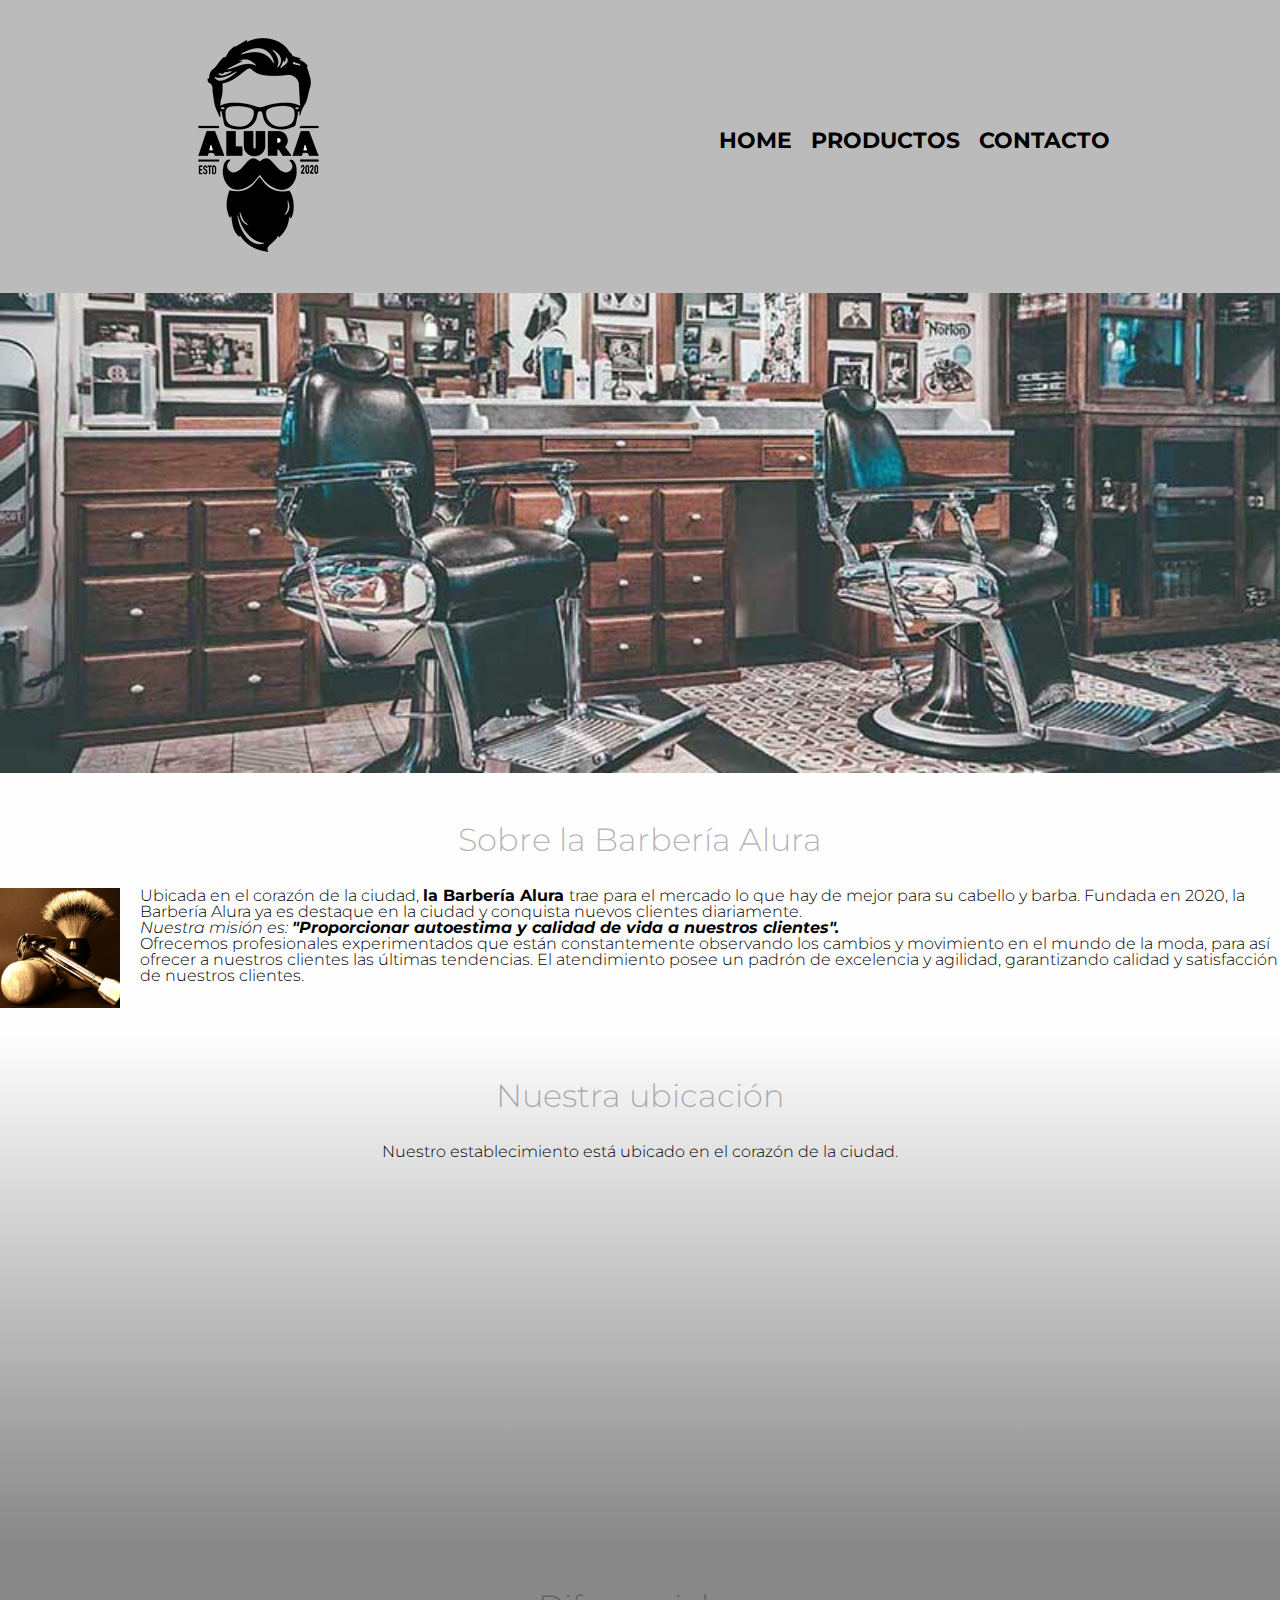
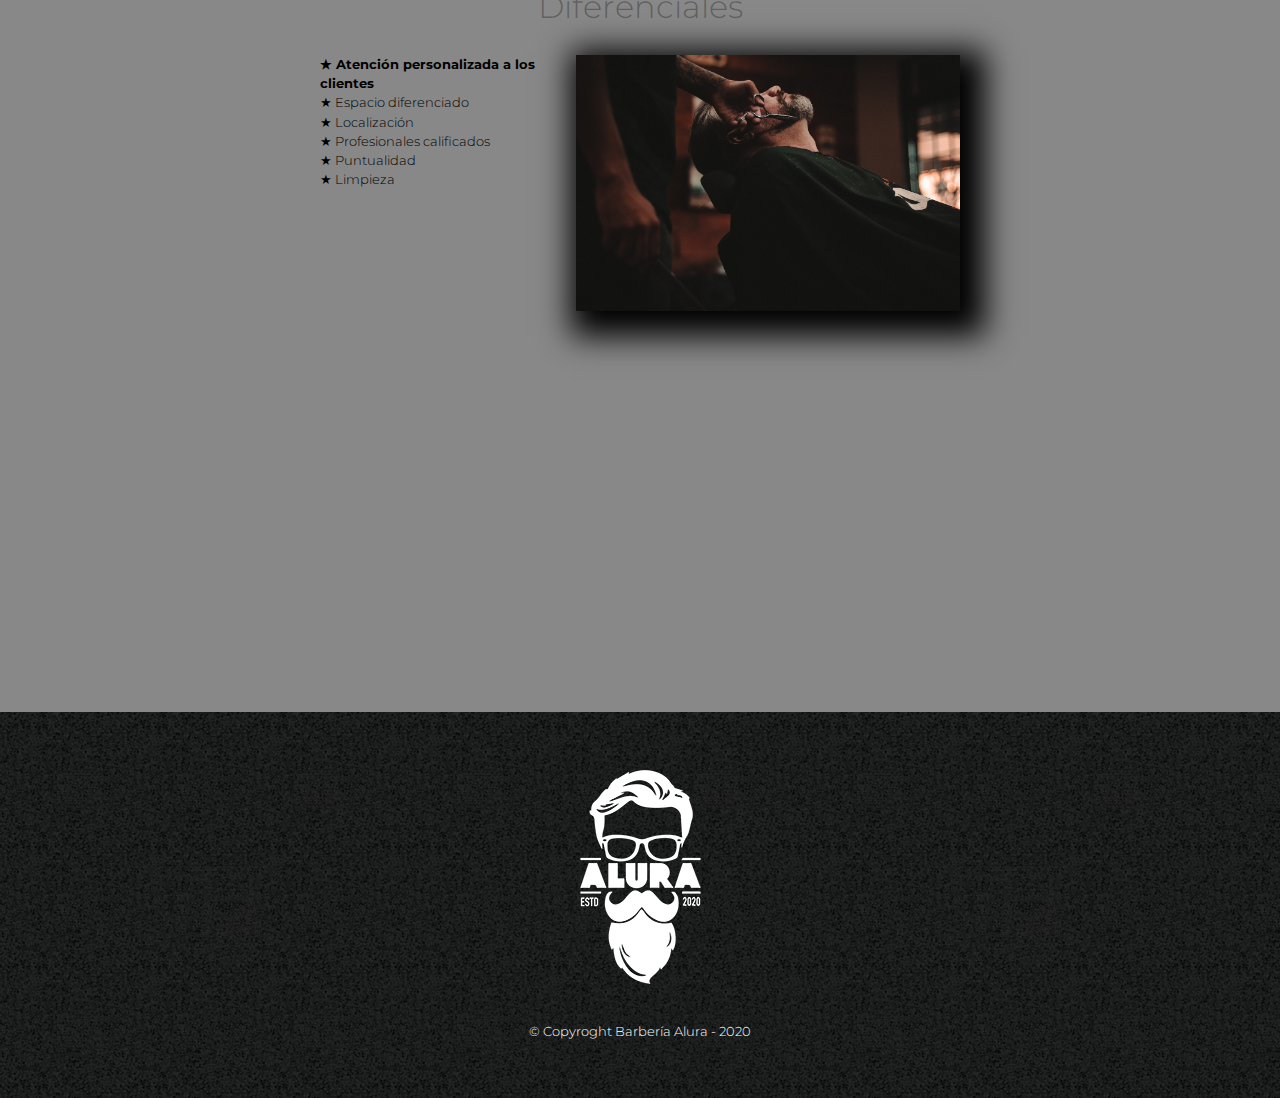
<file: index.html>
<!DOCTYPE html>
<html lang="en">
<head>
    <meta charset="UTF-8">
    <meta name="viewport" content="width=device-width, initial-scale=1.0">
    <link rel="stylesheet" href="reset.css">
    <link rel="stylesheet" href="style.css">
    <link rel="preconnect" href="https://fonts.googleapis.com">
    <link rel="preconnect" href="https://fonts.gstatic.com" crossorigin>
    <link href="https://fonts.googleapis.com/css2?family=Montserrat:ital,wght@0,300;1,300&display=swap" rel="stylesheet">
    <title>Barbería Alura</title>


</head>
<body>
    <header >

        <div class="caja">
            <h1>
                <img src="imagenes/logo.png" >
            </h1>
    
            <nav>
                <ul>
                    <li> <a href="index.html">Home</a></li>
                    <li><a href="productos.html">Productos</a></li>
                    <li><a href="contacto.html">Contacto</a></li>
                </ul>
            </nav>

        </div>
    
    </header>

    <img class="banner" src="banner/banner.jpg"/>



  

    <main>
 

        <section class="principal">

            <h2 class="tituloPrincipal"> Sobre la Barbería Alura</h2>
            <img class="utensilios" src="imagenes/utensilios[1].jpg" alt="Utensilios de una barbería">

            <p id="sobreAlura"> 
                Ubicada en el corazón de la ciudad, <strong>la Barbería Alura </strong> trae para el mercado lo que hay de mejor para su cabello y barba. Fundada en 2020, la Barbería Alura ya es destaque en la ciudad y conquista nuevos clientes diariamente. 
            </p>
            
            <p id="mision">
                <em>
                    Nuestra misión es: 
                    <strong>
                        "Proporcionar autoestima y calidad de vida a nuestros clientes". 
                    </strong>
                </em>
            </p>
        
            <p>
                Ofrecemos profesionales experimentados que están constantemente observando los cambios y movimiento en el mundo de la moda, para así ofrecer a nuestros clientes las últimas tendencias. El atendimiento posee un padrón de excelencia y agilidad, garantizando calidad y satisfacción de nuestros clientes.
            </p>
    
        </section>

        <section class="mapa">
            <h3 class="tituloPrincipal"> Nuestra ubicación</h3>

            <p>Nuestro establecimiento está ubicado en el corazón de la ciudad.</p>
            
            <div class="mapaContenido">
                <iframe src="https://www.google.com/maps/embed?pb=!1m18!1m12!1m3!1d3656.4083093019335!2d-46.63461261649957!3d-23.58968516415438!2m3!1f0!2f0!3f0!3m2!1i1024!2i768!4f13.1!3m3!1m2!1s0x94ce5bd9bb943bf5%3A0x6f642995c970f0fe!2scaelum%20alura!5e0!3m2!1ses-419!2smx!4v1710013903388!5m2!1ses-419!2smx" width="100%" height="300" style="border:0;" allowfullscreen="" loading="lazy" referrerpolicy="no-referrer-when-downgrade"></iframe>

            </div>
           

        </section>

        <section class="diferenciales">
            <h3 class="tituloPrincipal">Diferenciales</h3>

            <div class="contenidoDiferenciales">
                <ul class="listaDiferenciales">
                    <li class="items">  Atención personalizada a los clientes</li>
                    <li class="items">  Espacio diferenciado</li>
                    <li class="items">  Localización</li>
                    <li class="items"> Profesionales calificados</li>
                    <li class="items"> Puntualidad</li>
                    <li class="items"> Limpieza</li>
                 
                </ul><img src="diferenciales/diferenciales.jpg"  class="imagenDiferenciales">

            </div>
 
            <div class="video">
                <iframe width="100%" height="315" src="https://www.youtube.com/embed/wcVVXUV0YUY?si=PZJ37GWvmsoE0d3E" title="YouTube video player" frameborder="0" allow="accelerometer; autoplay; clipboard-write; encrypted-media; gyroscope; picture-in-picture; web-share" allowfullscreen></iframe>
            </div>
    
 
          
    
        </section>




    </main>


    <footer>
        <img src="imagenes/logo-blanco.png" alt="logo de la barbería">
        <p class="copyright">&copy Copyroght Barbería Alura - 2020 </p>
    </footer>

    <script src="main.js"></script>
</body>
</html>
</file>
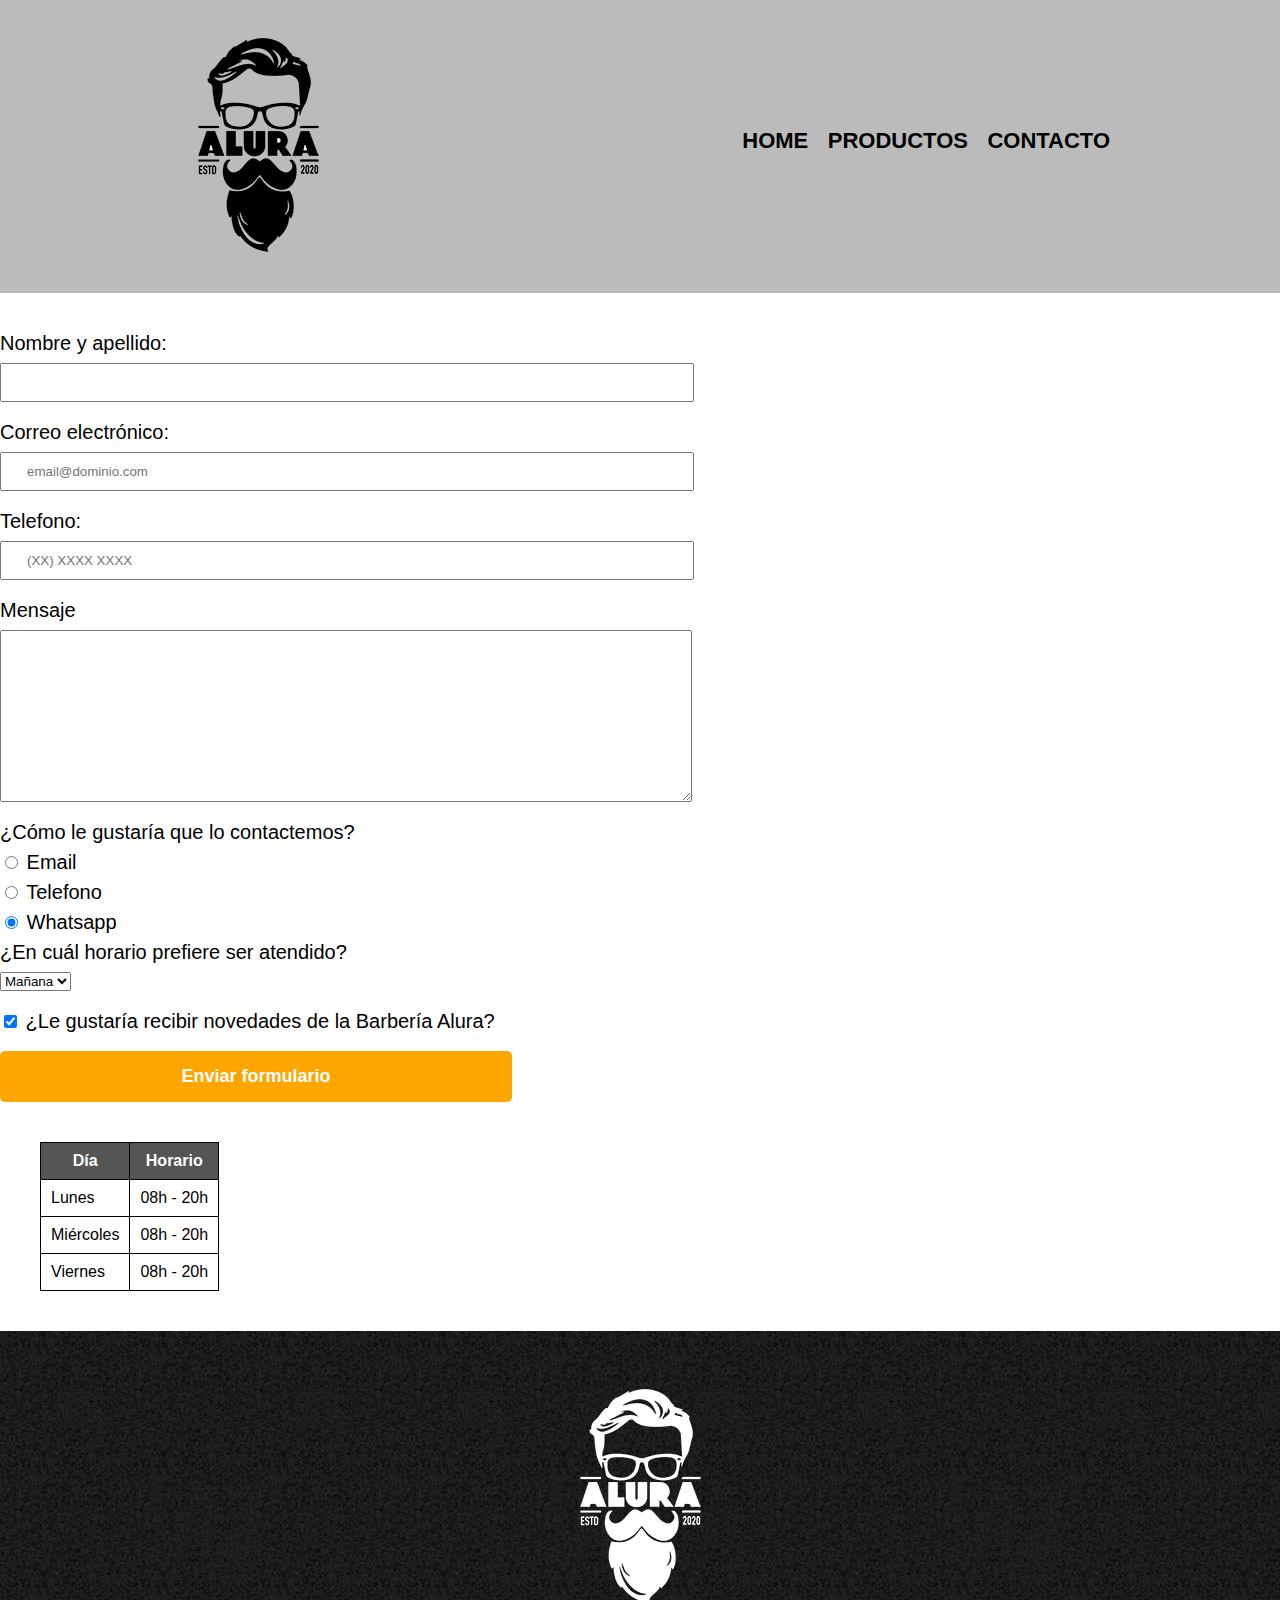
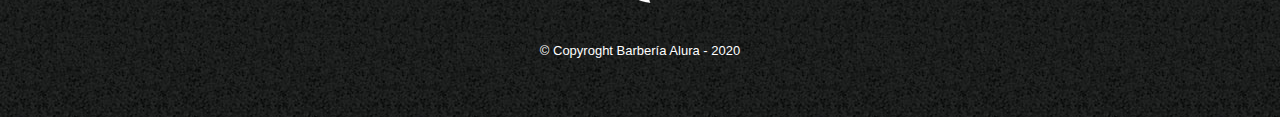
<file: contacto.html>
<!DOCTYPE html>
<html lang="en">
<head>
    <meta charset="UTF-8">
    <meta name="viewport" content="width=device-width, initial-scale=1.0">
    <title>Contacto - Barbería Alura</title>
    <link rel="stylesheet" href="reset.css">
    <link rel="stylesheet" href="style.css">
</head>
<body>
    <header >

        <div class="caja">
            <h1>
                <img src="imagenes/logo.png" alt="Logo de la barbería Alura">
            </h1>
    
            <nav>
                <ul>
                    <li> <a href="index.html">Home</a></li>
                    <li><a href="productos.html">Productos</a></li>
                    <li><a href="http://www.google.com">Contacto</a></li>
                </ul>
            </nav>
        </div>
    </header>
    <main>
        <form action="">
            <label for="nombreApellido">Nombre y apellido:</label>
            <input id="nombreApellido" type="text" class="input-padron" required>

            <label for="correoElectronico">Correo electrónico:</label>
            <input id="correoElectronico" type="email" class="input-padron" required placeholder="email@dominio.com">

            <label for="telefono" >Telefono:</label>
            <input id="telefono" type="tel" class="input-padron" required placeholder="(XX) XXXX XXXX">

            <label for="mensaje">Mensaje</label>
            <textarea id="mensaje" cols="70" rows="10" class="input-padron" required ></textarea>

            <fieldset>
                <legend>¿Cómo le gustaría que lo contactemos?</legend>

                <label for="radio-email">
                    <input type="radio" name="contacto" value="email" id="radio-email">
                    Email
                </label>
                
    
                <label for="radio-telefono">
                    <input type="radio" name="contacto" value="telefono" id="radio-telefono">
                    Telefono
                </label>
               
                <label for="radio-whatsapp">
                    <input type="radio" name="contacto" value="Whatsapp" id="radio-whatsapp" checked>
                    Whatsapp
                </label>
               

            </fieldset>

            

            <fieldset>
                <legend>¿En cuál horario prefiere ser atendido?</legend>
                <select name="" id="">
                    <option value="">Mañana</option>
                    <option value="">Tarde</option>
                    <option value="">Noche</option>
                </select>
    
            </fieldset>


           <label class="checkbox">
            <input type="checkbox" checked> ¿Le gustaría recibir novedades de la Barbería Alura?
           </label>


            <input type="submit" value="Enviar formulario" class="enviar">
        </form>

        <table>
            <thead>
                <tr>
                    <th>Día</th>
                    <th>Horario</th>
                </tr>
            </thead>

   
            <tr>
                <td>Lunes</td>
                <td>08h - 20h</td>
            </tr>

            <tbody>

                <tr>
                    <td>Miércoles</td>
                    <td>08h - 20h</td>
                </tr>
                <tr>
                    <td>Viernes</td>
                    <td>08h - 20h</td>
                </tr>
            </tbody>


        </table>


    </main>

    <footer>
        <img src="imagenes/logo-blanco.png" alt="logo de la barbería">
        <p class="copyright">&copy Copyroght Barbería Alura - 2020 </p>
    </footer>

</body>
</html>
</file>
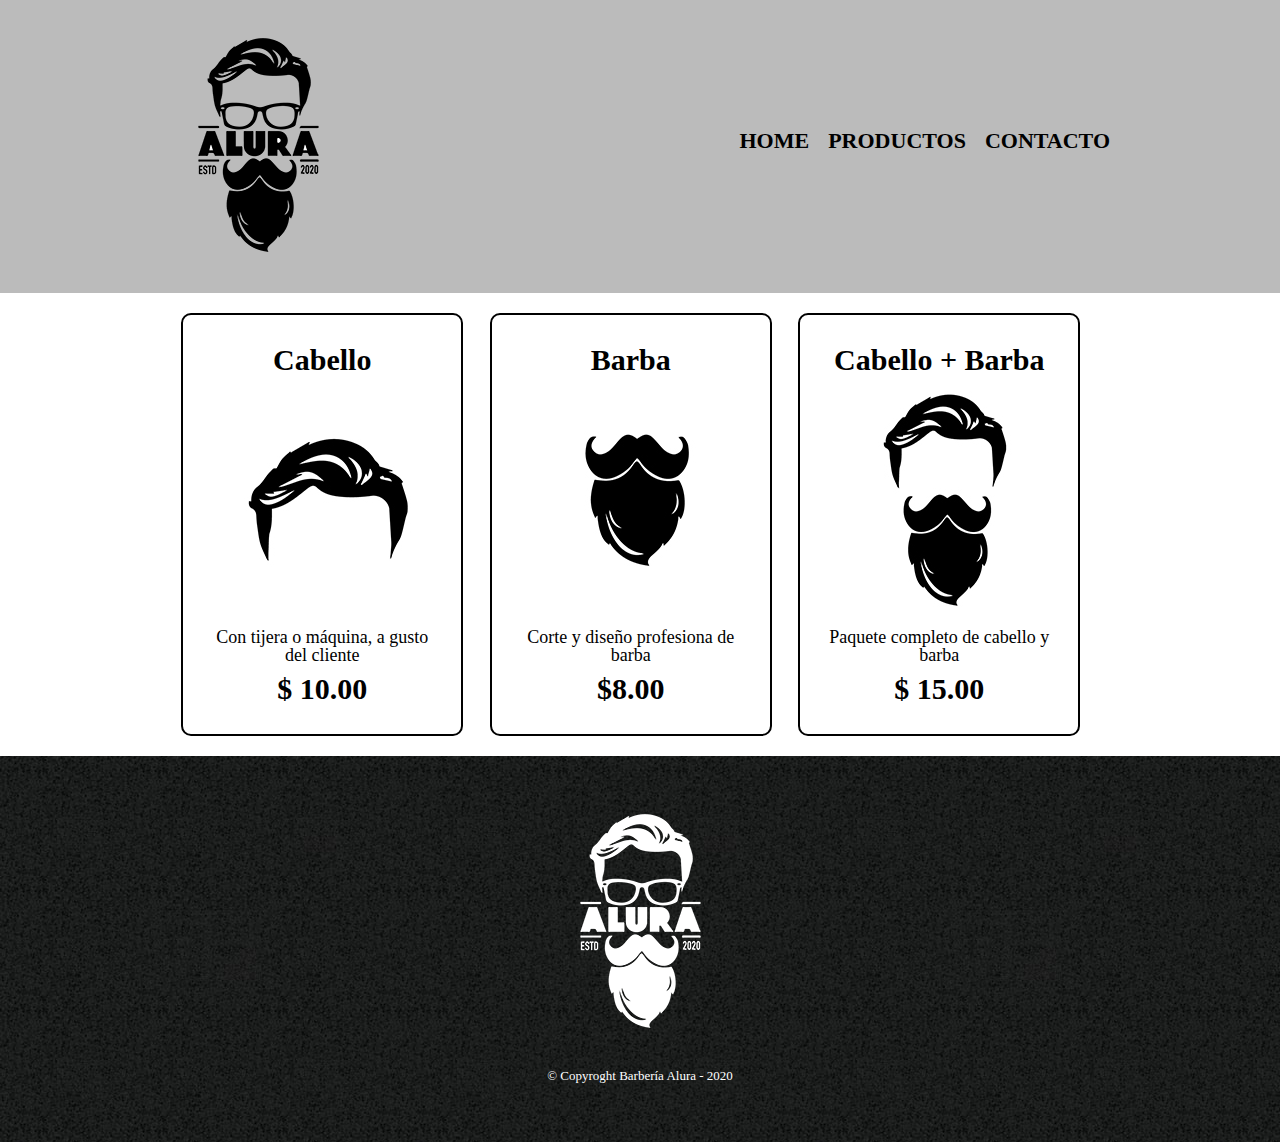
<file: productos.html>
<!DOCTYPE html>
<html lang="en">
<head>
    <meta charset="UTF-8">
    <meta name="viewport" content="width=device-width, initial-scale=1.0">
    <link rel="stylesheet" href="reset.css">
    <link rel="stylesheet" href="style-productos.css">
    <title>Productos - Barbería Alura</title>
</head>
<body>
    <header >

        <div class="caja">
            <h1>
                <img src="imagenes/logo.png" >
            </h1>
    
            <nav>
                <ul>
                    <li> <a href="index.html">Home</a></li>
                    <li><a href="productos.html">Productos</a></li>
                    <li><a href="http://www.google.com">Contacto</a></li>
                </ul>
            </nav>

        </div>
    
    </header>

    <main>
        <ul class="productos">
            <li> <h2>Cabello</h2>
                  <img src="imagenes/cabello.jpg" alt="Hair">
                  <p class="producto-descripcion">Con tijera o máquina, a gusto del cliente</p>
                  <p class="producto-precio">$ 10.00</p>
                </li>
            <li> <h2>Barba</h2> 
                <img src="imagenes/barba.jpg" alt="Beard">
                <p class="producto-descripcion">Corte y diseño profesiona de barba</p>
                <p class="producto-precio"> $8.00</p>
            </li>
            <li> <h2> Cabello + Barba</h2>
                <img src="imagenes/cabello+barba.jpg" alt="hair and beard">
                <p class="producto-descripcion">Paquete completo de cabello y barba</p>
                <p class="producto-precio">$ 15.00</p>
            </li>
        </ul>
       
        
       
    </main>

    <footer>
        <img src="imagenes/logo-blanco.png" alt="logo de la barbería">
        <p class="copyright">&copy Copyroght Barbería Alura - 2020 </p>
    </footer>
    
</body>
</html>
</file>
<file: style.css>
/*
*{
    padding: 0;
    margin: 0;
    box-sizing: border-box;
}
*/

body {

    
  font-family: "Montserrat", sans-serif;
  font-optical-sizing: auto;
  font-weight: 300;
  font-style: normal;

}

header {
    background-color: #BBBBBB;
    padding: 20px 0;
}

.caja {
    width: 940px;
    position: relative;
    margin: 0 auto;
}

nav {
    position: absolute;
    top: 110px;
    right: 0px;
}

nav li {
    display: inline;
    margin: 0 0 0 15px;;
}

nav a {
    text-transform: uppercase;
    color: #000000;
    font-weight: bold;
    font-size: 22px;
    text-decoration: none;
}

nav a:hover {
    color: #c78c19;
    text-decoration: underline;
}

.productos {
    width: 940px;
    margin: 0 auto;
    padding: 50px;
}

.productos li {
    display: inline-block;
    text-align: center;
    width: 30%;
    vertical-align: top;
    margin: 0 1.5%;
    padding: 30px 20px;
    box-sizing: border-box;
    border: 2px solid #000000;
    border-radius: 10px;
}

.productos li:hover {
    border-color: #c78c19;
    
}

.productos li:hover h2 {
    font-size: 33px;
}

.productos li:active {
    border-color: #088c19;
}

.productos h2 {
    font-size: 30px;
    font-weight: bold;
}

.producto-descripcion {
    font-size: 18px;
}

.producto-precio {
    font-size: 30px;
    font-weight: bold;
    margin-top: 10px;
}

footer {
    text-align: center;
    background: url(imagenes/bg.jpg);
    padding: 40px ;
}

.copyright {
    color: #FFFFFF;
    font-size: 13px;
    margin: 20px;
}



form {
    margin: 40px 0 ;
}

form label, form legend {
    display: block;
    font-size: 20px;
    margin: 0  0  10px;

}

.input-padron {
    display: block;
    margin: 0 0 20px;
    padding: 10px 25px;
    width: 50%;
}

.checkbox {
    margin: 20px 0 ;
}

.enviar {
    width: 40%;
    padding: 15px 0;
    font-size: 18px;
    font-weight: bold;
    color: white;
    background-color: orange;
    border: none;
    border-radius: 5px;
    transition: 1s all;
    cursor: pointer;
}

.enviar:hover {
    background-color: darkorange;
    transform: scale(1.2);
}

table {
    margin: 40px 40px;
}

thead {
    background-color:#555555;
    color: white;
    font-weight: bold;
}

td, th {
    border: 1px solid black;
    padding: 10px;
}

/* CSS para home */
.banner {
    width: 100%;
}


.principal {
    padding: 3em 0;
    background-color:#FEFEFE;
}

.tituloPrincipal {
    text-align: center;
    font-size: 2em;
    clear: left;
    margin: 0 0 1em;
    color: rgba(0, 0, 0, 0.3)

}



.principal p {
    margin: 0 0 2em;
    margin: 0 auto;
}

.principal strong {
    font-weight: bold;
}

.principal em {
    font-style: italic;
}

.utensilios {
    width: 120px;
    float: left;
    margin: 0 20px 20px 0 ;
}

.mapa {
    padding: 3em 0;
    background: linear-gradient(#FEFEFE,#888888);
}

.mapa p {
    margin: 0 0 2em;
    text-align: center;

}

.mapaContenido {
    width: 940px ;
    margin: 0 auto;
}

.diferenciales {
padding: 3em 0;
background-color: #888888;

}

.contenidoDiferenciales {
    width: 640px;
    margin:  0 auto;
}

.listaDiferenciales {
    width: 40%;
    display: inline-block;
    vertical-align: top;
}
.items {
    line-height: 1.5;
    font-size: 0.8em;
}

.items::before {
    content: "★"
}
.items:first-child {
    font-weight: bold;
}

.imagenDiferenciales {
    width: 60%;
    transition: 400ms;
    box-shadow: 10px 10px 30px 15px #000000;

}

.imagenDiferenciales:hover {
    opacity: 0.3;

}

.video {
    width: 560px;
    margin: 1em auto;
}


@media screen and (max-width: 480px) {

    h1 {
        text-align: center;
    }


    nav {
        position: static;
    }


    .caja, .principal, .mapaContenido, .contenidoDiferenciales, .video {
        width: auto;
    }

    .listaDiferenciales, .imagenDiferenciales {
        width: 100%;

    }

    .listaDiferenciales {
        padding: 0 20px;
    }

    .utensilios {
        margin: 0 10px 0 20px;
    }

    .principal p {
        font-size: 0.7em;
        padding: 0 20px 10px 20px;
    }

    form {
        margin: 10px  20px;
    }
}
</file>
<file: style-productos.css>
/*
*{
    padding: 0;
    margin: 0;
    box-sizing: border-box;
}
*/


header {
    background-color: #BBBBBB;
    padding: 20px 0;
}

.caja {
    width: 940px;
    position: relative;
    margin: 0 auto;
}

nav {
    position: absolute;
    top: 110px;
    right: 0px;
}

nav li {
    display: inline;
    margin: 0 0 0 15px;;
}

nav a {
    text-transform: uppercase;
    color: #000000;
    font-weight: bold;
    font-size: 22px;
    text-decoration: none;
}

nav a:hover {
    color: #c78c19;
    text-decoration: underline;
}

.productos {
    width: 940px;
    margin: 0 auto;
    padding: 20px;
}

.productos li {
    display: inline-block;
    text-align: center;
    width: 30%;
    vertical-align: top;
    margin: 0 1.2%;
    padding: 30px 20px;
    box-sizing: border-box;
    border: 2px solid #000000;
    border-radius: 10px;
}

.productos li:hover {
    border-color: #c78c19;
    
}

.productos li:hover h2 {
    font-size: 33px;
}

.productos li:active {
    border-color: #088c19;
}

.productos h2 {
    font-size: 30px;
    font-weight: bold;
}

.producto-descripcion {
    font-size: 18px;
}

.producto-precio {
    font-size: 30px;
    font-weight: bold;
    margin-top: 10px;
}

footer {
    text-align: center;
    background: url(imagenes/bg.jpg);
    padding: 40px ;
}

.copyright {
    color: #FFFFFF;
    font-size: 13px;
    margin: 20px;
}


@media screen and (max-width: 480px) {

    h1 {
        text-align: center;
    }


    nav {
        position: static;
    }


    .caja, .principal, .mapaContenido, .contenidoDiferenciales, .video {
        width: auto;
    }

    .productos {
        width: 90%;
    
    }

    .productos img {
        width: 50%;
        height: 80%;
    }

    .productos li {
        display: block;
        width: 100%;
        margin: 20px auto;
  
    }
}
</file>
